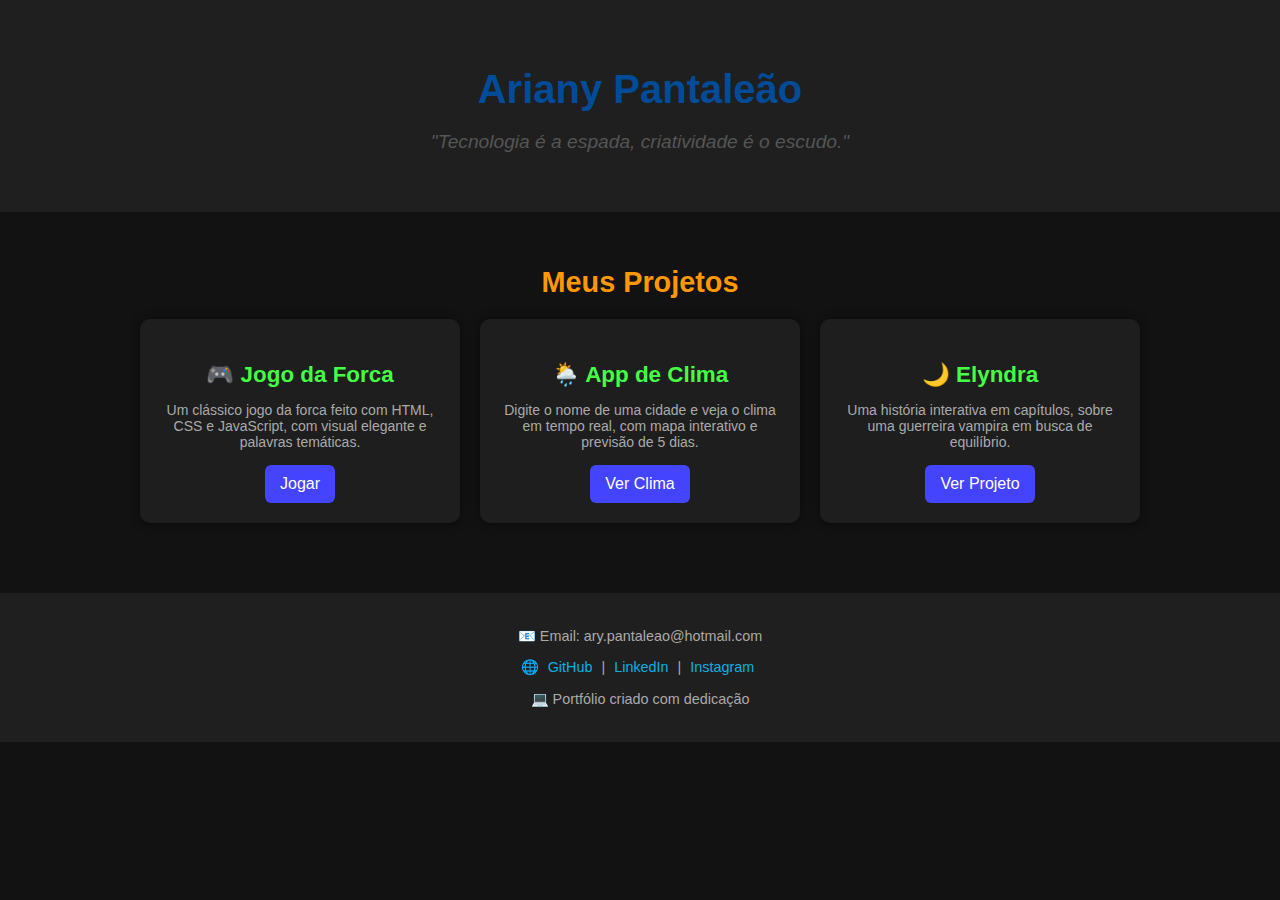
<file: index.html>
<!DOCTYPE html>
<html lang="pt-br">
<head>
  <meta charset="UTF-8">
  <meta name="viewport" content="width=device-width, initial-scale=1.0">
  <title>Portfólio - Ariany Pantaleão</title>
  <style>
    body {
      margin: 0;
      padding: 0;
      background: #121212;
      color: #f5f5f5;
      font-family: 'Arial', sans-serif;
      text-align: center;
    }

    header {
      padding: 40px 20px;
      background: #1f1f1f;
    }

    header h1 {
      color: #004c99; /* Azul profissional */
      font-size: 2.5rem;
      margin-bottom: 10px;
    }

    header p {
      font-style: italic;
      color: #555555; /* Cinza elegante */
      font-size: 1.2rem;
      font-weight: 500;
    }

    main {
      padding: 30px 20px;
    }

    h2 {
      margin-bottom: 20px;
      color: #ff9800;
      font-size: 1.8rem;
    }

    .projetos {
      display: flex;
      flex-wrap: wrap;
      justify-content: center;
      gap: 20px;
    }

    .card {
      background: #1e1e1e;
      border-radius: 10px;
      padding: 20px;
      width: 280px;
      box-shadow: 0 0 10px rgba(0,0,0,0.5);
      transition: 0.3s;
    }

    .card:hover {
      transform: scale(1.05);
    }

    .card h3 {
      color: #44ff44;
      margin-bottom: 10px;
      font-size: 1.4rem;
    }

    .card p {
      color: #aaa;
      font-size: 14px;
      margin-bottom: 15px;
    }

    .card a {
      display: inline-block;
      padding: 10px 15px;
      background: #4444ff;
      color: white;
      text-decoration: none;
      border-radius: 6px;
      transition: 0.3s;
    }

    .card a:hover {
      background: #2222cc;
    }

    footer {
      margin-top: 40px;
      padding: 20px;
      background: #1f1f1f;
      color: #aaa;
      font-size: 0.9rem;
    }

    footer a {
      color: #0bb1e3;
      text-decoration: none;
      margin: 0 5px;
    }

    footer a:hover {
      text-decoration: underline;
    }
  </style>
</head>
<body>
  <header>
    <h1>Ariany Pantaleão</h1>
    <p>"Tecnologia é a espada, criatividade é o escudo."</p>
  </header>

 <main>
  <h2>Meus Projetos</h2>
  <div class="projetos">
    <!-- Jogo da Forca -->
    <div class="card">
      <h3>🎮 Jogo da Forca</h3>
      <p>Um clássico jogo da forca feito com HTML, CSS e JavaScript, com visual elegante e palavras temáticas.</p>
      <a href="forca.html">Jogar</a>
    </div>

    <!-- App de Clima -->
    <div class="card">
      <h3>🌦️ App de Clima</h3>
      <p>Digite o nome de uma cidade e veja o clima em tempo real, com mapa interativo e previsão de 5 dias.</p>
      <a href="clima.html">Ver Clima</a>
    </div>

    <!-- Projeto Elyndra -->
    <div class="card">
      <h3>🌙 Elyndra</h3>
      <p>Uma história interativa em capítulos, sobre uma guerreira vampira em busca de equilíbrio.</p>
      <a href="elyndra.html" target="_blank">Ver Projeto</a>
    </div>
  </div>
</main>



  <footer>
    <p>📧 Email: ary.pantaleao@hotmail.com</p>
    <p>
      🌐 
      <a href="https://github.com/Arypanti" target="_blank">GitHub</a> |
      <a href="https://www.linkedin.com/in/ariany-pantaleão-0038b2200" target="_blank">LinkedIn</a> |
      <a href="https://instagram.com/arypantaleao?igsh=MWw1d2ZxZzdqOWN1Yw==" target="_blank">Instagram</a>
    </p>
    <p>💻 Portfólio criado com dedicação</p>
  </footer>
</body>
</html>
</file>
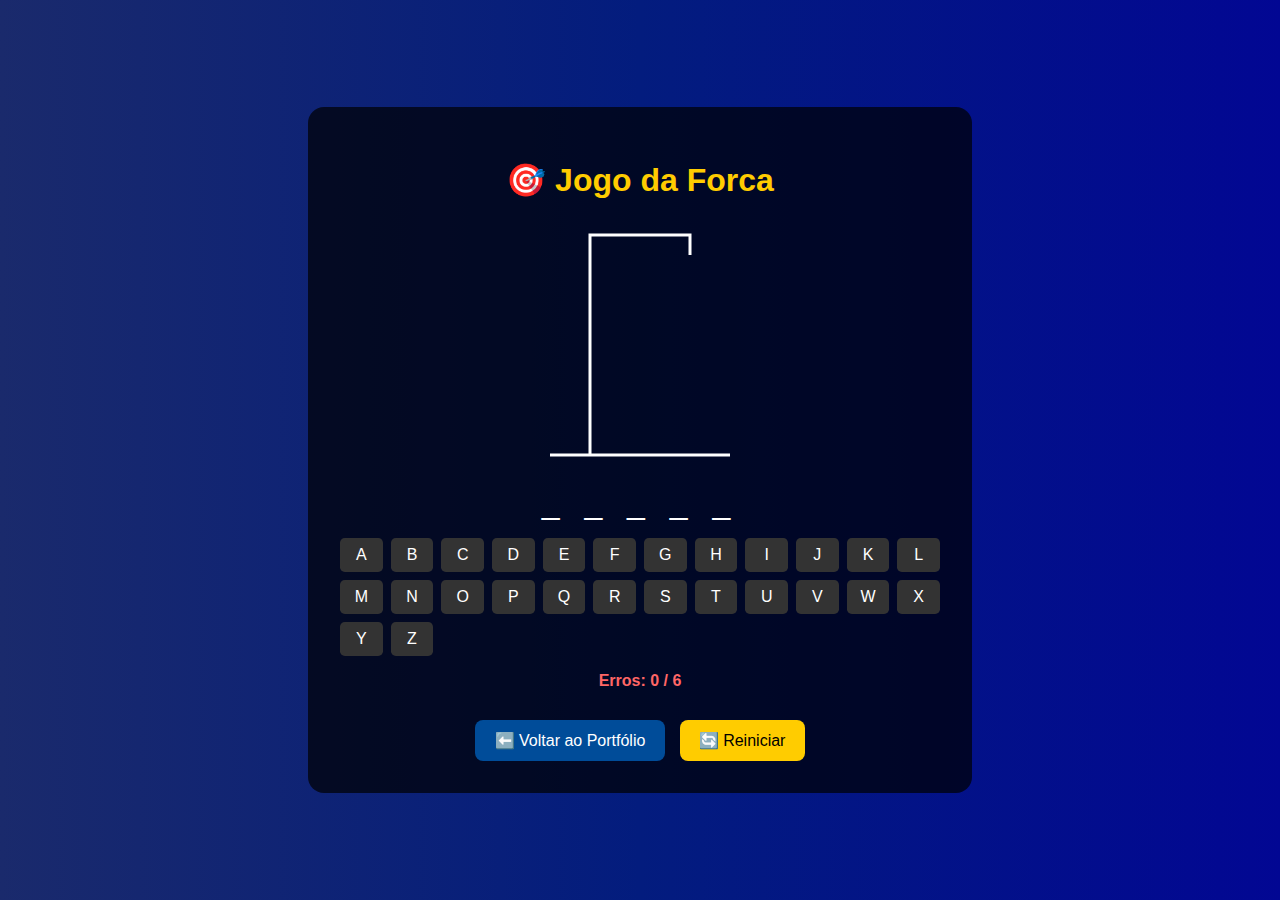
<file: forca.html>
<!DOCTYPE html>
<html lang="pt-BR">
<head>
  <meta charset="UTF-8">
  <meta name="viewport" content="width=device-width, initial-scale=1.0">
  <title>Jogo da Forca</title>
  <link rel="stylesheet" href="style-forca.css">
</head>
<body>
  <div class="container">
    <h1>🎯 Jogo da Forca</h1>

    <canvas id="forca" width="200" height="250"></canvas>

    <p id="palavra"></p>

    <div id="teclado"></div>

    <p id="erros"></p>
    <p id="mensagem"></p>

    <div class="botoes">
      <a href="index.html" class="btn-voltar">⬅️ Voltar ao Portfólio</a>
      <button id="reiniciar">🔄 Reiniciar</button>
    
    </div>
  </div>

  <script src="forca.js" defer></script>
</body>
</html>
</file>
<file: style-forca.css>
body {
  font-family: Arial, sans-serif;
  background: linear-gradient(to right, #1a2a6c, #031c7e, #020793);
  color: white;
  display: flex;
  justify-content: center;
  align-items: center;
  height: 100vh;
  margin: 0;
}

.container {
  background: rgba(0, 0, 0, 0.7);
  padding: 2rem;
  border-radius: 1rem;
  text-align: center;
  width: 90%;
  max-width: 600px;
}

h1 {
  margin-bottom: 1rem;
  color: #ffcc00;
}

#palavra {
  font-size: 2rem;
  letter-spacing: 0.5rem;
  margin: 1rem 0;
}

#teclado {
  display: grid;
  grid-template-columns: repeat(auto-fit, minmax(40px, 1fr));
  gap: 0.5rem;
  margin: 1rem 0;
}

#teclado button {
  padding: 0.5rem;
  font-size: 1rem;
  border: none;
  border-radius: 0.3rem;
  background: #333;
  color: white;
  cursor: pointer;
  transition: 0.3s;
}

#teclado button:hover {
  background: #ffcc00;
  color: black;
}

#teclado button:disabled {
  background: #555;
  cursor: not-allowed;
}

#erros {
  margin: 0.5rem 0;
  font-weight: bold;
  color: #ff6666;
}

#mensagem {
  margin: 1rem 0;
  font-size: 1.2rem;
  font-weight: bold;
}

/* 🔄 Botões agrupados */
.botoes {
  display: flex;
  justify-content: center;
  gap: 15px;
  margin-top: 30px;
  flex-wrap: wrap;
}

/* 🔁 Reiniciar */
#reiniciar {
  background: #ffcc00;
  border: none;
  padding: 0.7rem 1.2rem;
  font-size: 1rem;
  border-radius: 0.5rem;
  cursor: pointer;
  transition: 0.3s;
}

#reiniciar:hover {
  background: #ffaa00;
}

/* ⬅️ Voltar */
.btn-voltar {
  padding: 0.7rem 1.2rem;
  background: #004c99;
  color: white;
  text-decoration: none;
  border-radius: 0.5rem;
  transition: background 0.3s;
}

.btn-voltar:hover {
  background: #003366;
}
</file>
